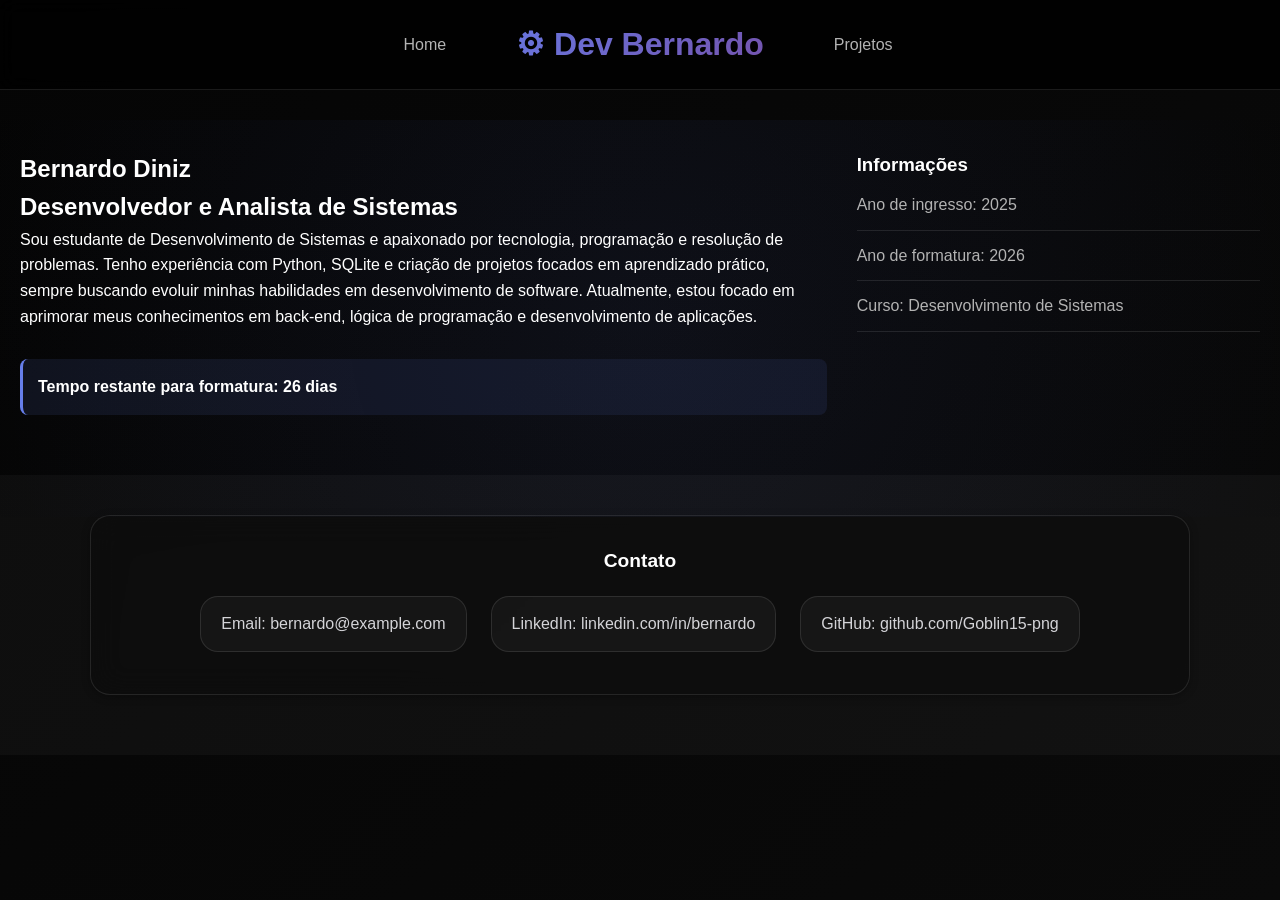
<file: Portifolio/pages/index.html>
<!DOCTYPE html>
<html lang="pt-BR">
<head>
    <meta charset="UTF-8">
    <meta name="viewport" content="width=device-width, initial-scale=1.0">
    <title>Dev Bernardo</title>
    <link rel="stylesheet" href="../styles/styles.css">
</head>
<body>

    <header id="home">
        <nav class="navbar">

            <ul class="nav-links esquerda">
                <li><a href="#home">Home</a></li>
            </ul>

            <div class="logo", id="logo">⚙ Dev Bernardo</div>

            <ul class="nav-links direita">
                <li><a href="../pages/projetos.html">Projetos</a></li>
            </ul>

        </nav>
    </header>

    <main class="container">

        <section class="apresentacao" id="sobre">
            <h1 id="meuNome"></h1>
            <h2 id="tituloProfissional"></h2>

            <p id="minhaBio"></p>

            <p id="tempoRestanteParaFormatura" class="tempo"></p>
        </section>

        <aside class="informacoes">
            <h3 class="titulo-info">Informações</h3>

            <ul class="info-lista">
                <li id="anoIngresso"></li>
                <li id="anoFormatura"></li>
                <li id="curso"></li>
            </ul>
        </aside>

    </main>

    <footer class="rodape">
        <section class="contato" id="contato">
            <h3>Contato</h3>
            <div class="contato-items">
                <a href="mailto:bernardo@example.com">Email: bernardo@example.com</a>
                <a href="https://linkedin.com/in/bernardo" target="_blank" rel="noopener noreferrer">LinkedIn: linkedin.com/in/bernardo</a>
                <a href="https://github.com/Goblin15-png" target="_blank" rel="noopener noreferrer">GitHub: github.com/Goblin15-png</a>
            </div>
        </section>
    </footer>

    <script src="../script/script.js"></script>

</body>
</html>
</file>
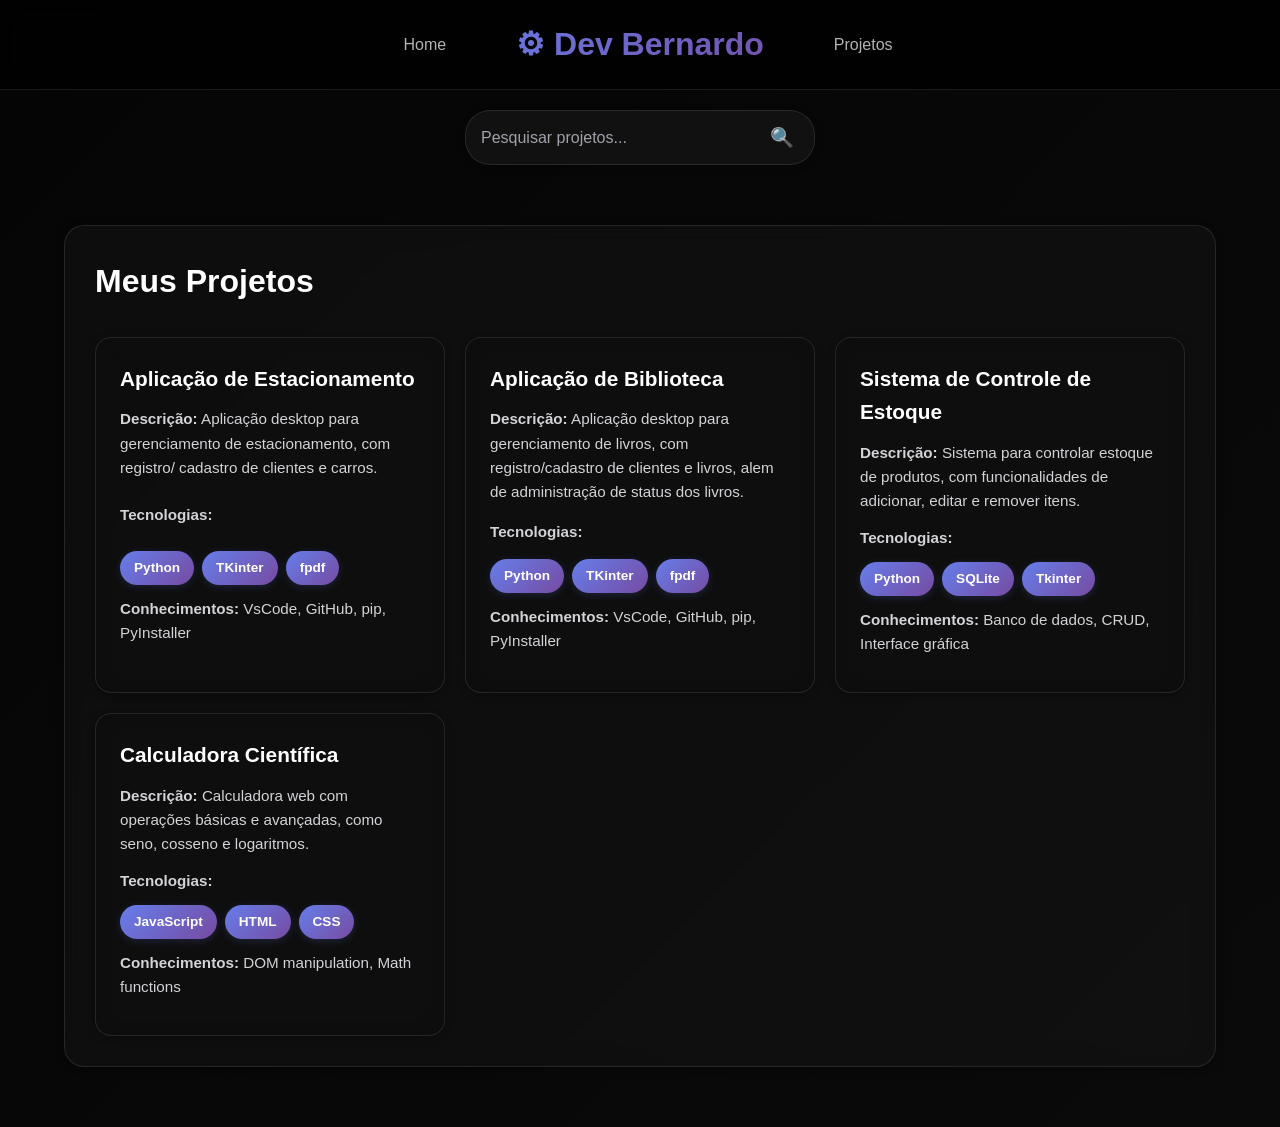
<file: Portifolio/pages/projetos.html>
<!DOCTYPE html>
<html lang="pt-BR">
<head>
    <meta charset="UTF-8">
    <meta name="viewport" content="width=device-width, initial-scale=1.0">
    <title>Projetos</title>
    <link rel="stylesheet" href="../styles/styles.css">
</head>
<body>
    <header>
        <nav class="navbar">
            
            <ul class="nav-links esquerda">
                
                <li><a href="index.html">Home</a></li>
            </ul>
            <a href="index.html" class="logo">⚙ Dev Bernardo</a>

            <ul class="nav-links direita">
                <li><a href="projetos.html">Projetos</a></li>
            </ul>

        </nav>
    </header>

    <section class="pesquisa">
        <input type="text" placeholder="Pesquisar projetos...">
        <button>🔍</button>
    </section>

    <section class="projetos">
        <h2>Meus Projetos</h2>
        <div class="projeto-lista" id="Projetos">
        </div>
    </section>

    <script src="../script/script.js"></script>

</body>
</html>
</file>
<file: Portifolio/styles/styles.css>
* {
    margin: 0;
    padding: 0;
    box-sizing: border-box;
}

:root {
    --bg-dark: #0d0d0d;
    --bg-darker: #050505;
    --bg-black: #000000;
    --bg-card: rgba(13, 13, 13, 0.6);
    --border-light: rgba(255, 255, 255, 0.1);
    --text-white: #ffffff;
    --text-gray: #b3b3b3;
    --text-light: #d4d4d8;
    --text-muted: #a1a1aa;
    --gradient-primary: linear-gradient(135deg, #667eea 0%, #764ba2 100%);
    --transition: all 0.3s cubic-bezier(0.4, 0, 0.2, 1);
    --shadow-sm: 0 2px 8px rgba(0, 0, 0, 0.3);
    --shadow-md: 0 8px 24px rgba(0, 0, 0, 0.4);
}

/* BODY */
body {
    font-family: -apple-system, BlinkMacSystemFont, 'Segoe UI', 'Roboto', 'Helvetica', 'Arial', sans-serif;
    background: linear-gradient(135deg, #050505 0%, #0a0a0a 100%);
    color: var(--text-white);
    min-height: 100vh;
    line-height: 1.6;
}

/* NAVBAR */
.navbar {
    width: 100%;
    height: 90px;
    background: rgba(0, 0, 0, 0.8);
    backdrop-filter: blur(10px);
    display: grid;
    grid-template-columns: 1fr auto 1fr;
    align-items: center;
    padding: 0 60px;
    border-bottom: 1px solid var(--border-light);
    position: sticky;
    top: 0;
    z-index: 100;
}

.logo {
    padding: 0 70px;
    font-size: 2rem;
    font-weight: 700;
    color: var(--text-white);
    text-align: center;
    white-space: nowrap;
    cursor: default;
    user-select: none;
    text-decoration: none;
    background: var(--gradient-primary);
    -webkit-background-clip: text;
    -webkit-text-fill-color: transparent;
    background-clip: text;
}

/* NAVIGATION LINKS */
.nav-links {
    display: flex;
    list-style: none;
    gap: 70px;
}

.esquerda {
    justify-content: flex-end;
}

.direita {
    justify-content: flex-start;
}

.nav-links a {
    text-decoration: none;
    color: var(--text-gray);
    font-size: 1rem;
    font-weight: 500;
    transition: var(--transition);
    position: relative;
}

.nav-links a::after {
    content: '';
    position: absolute;
    bottom: -4px;
    left: 0;
    width: 0;
    height: 2px;
    background: var(--gradient-primary);
    transition: var(--transition);
}

.nav-links a:hover {
    color: var(--text-white);
}

.nav-links a:hover::after {
    width: 100%;
}

/* PESQUISA */
.pesquisa {
    display: flex;
    align-items: center;
    max-width: 350px;
    margin: 20px auto;
    background: rgba(26, 26, 26, 0.6);
    backdrop-filter: blur(10px);
    border-radius: 25px;
    border: 1px solid var(--border-light);
    overflow: hidden;
    box-shadow: var(--shadow-sm);
    transition: var(--transition);
}

.pesquisa:focus-within {
    border-color: rgba(102, 126, 234, 0.5);
    box-shadow: 0 0 20px rgba(102, 126, 234, 0.2);
}

.pesquisa input {
    flex: 1;
    background: transparent;
    border: none;
    outline: none;
    color: var(--text-white);
    font-size: 1rem;
    padding: 15px;
}

.pesquisa input::placeholder {
    color: var(--text-muted);
}

.pesquisa button {
    background: transparent;
    border: none;
    color: var(--text-white);
    padding: 15px 20px;
    cursor: pointer;
    font-size: 1.2rem;
    transition: var(--transition);
}

.pesquisa button:hover {
    color: #667eea;
}

/* CONTAINER */
.container {
    max-width: 1300px;
    margin: 60px auto;
    display: flex;
    gap: 30px;
    padding: 0 20px;
    position: relative;
    z-index: 1;
}

.container::before {
    content: '';
    position: absolute;
    top: -30px;
    left: 50%;
    transform: translateX(-50%);
    width: 150%;
    height: 150%;
    background: radial-gradient(circle, rgba(102, 126, 234, 0.08) 0%, transparent 70%);
    pointer-events: none;
    z-index: -1;
}

/* CARD BASE */
.card {
    background: var(--bg-card);
    backdrop-filter: blur(15px);
    padding: 40px;
    border-radius: 20px;
    border: 1px solid var(--border-light);
    box-shadow: var(--shadow-sm);
    transition: var(--transition);
    position: relative;
    overflow: hidden;
}

.card::before {
    content: '';
    position: absolute;
    top: 0;
    left: -100%;
    width: 100%;
    height: 100%;
    background: linear-gradient(90deg, transparent, rgba(255, 255, 255, 0.05), transparent);
    transition: left 0.5s ease;
    z-index: -1;
}

.card:hover::before {
    left: 100%;
}

.card:hover {
    box-shadow: var(--shadow-md);
    border-color: rgba(102, 126, 234, 0.3);
}

.card h1 {
    font-size: 3rem;
    margin-bottom: 20px;
    color: var(--text-white);
    font-weight: 700;
}

.card h2 {
    font-size: 1.4rem;
    color: var(--text-muted);
    margin-bottom: 25px;
    font-weight: 500;
}

.card h3 {
    margin-bottom: 20px;
    color: var(--text-white);
    font-size: 1.2rem;
    font-weight: 600;
}

.card p {
    color: var(--text-light);
    line-height: 1.8;
}

/* APRESENTAÇÃO */
.apresentacao {
    flex: 2;
}

.tempo {
    margin-top: 30px;
    color: var(--text-white);
    font-weight: 600;
    padding: 15px;
    background: rgba(102, 126, 234, 0.1);
    border-left: 3px solid #667eea;
    border-radius: 8px;
}

/* INFORMAÇÕES */
.informacoes {
    flex: 1;
}

.info-lista {
    list-style: none;
}

.info-lista li {
    padding: 12px 0;
    color: var(--text-gray);
    border-bottom: 1px solid var(--border-light);
    transition: var(--transition);
}

.info-lista li:hover {
    color: var(--text-white);
    padding-left: 8px;
}

/* PROJETOS */
.projetos {
    max-width: 1200px;
    width: 90%;
    margin: 60px auto;
    display: flex;
    flex-direction: column;
    gap: 20px;
    padding: 30px;
    background: rgba(26, 26, 26, 0.4);
    backdrop-filter: blur(10px);
    border-radius: 20px;
    border: 1px solid var(--border-light);
    box-shadow: var(--shadow-sm);
}

.projetos h2 {
    color: var(--text-white);
    font-size: 2rem;
    margin-bottom: 10px;
    font-weight: 700;
}

.projeto-lista {
    display: grid;
    grid-template-columns: repeat(auto-fit, minmax(300px, 1fr));
    gap: 20px;
    width: 100%;
}

.projeto {
    background: var(--bg-card);
    backdrop-filter: blur(15px);
    padding: 24px;
    border-radius: 16px;
    border: 1px solid var(--border-light);
    box-shadow: var(--shadow-sm);
    transition: var(--transition);
    display: flex;
    flex-direction: column;
    height: 100%;
}

.projeto:hover {
    box-shadow: var(--shadow-md);
    border-color: rgba(102, 126, 234, 0.5);
    transform: translateY(-4px);
}

.projeto h3 {
    margin-bottom: 12px;
    color: var(--text-white);
    font-size: 1.3rem;
    font-weight: 600;
}

.projeto p {
    margin-bottom: 12px;
    color: var(--text-light);
    line-height: 1.6;
    font-size: 0.95rem;
    flex-grow: 1;
}

/* TAGS DE TECNOLOGIA */
.tecnologias {
    display: flex;
    flex-wrap: wrap;
    gap: 8px;
    margin-bottom: 12px;
    margin-top: auto;
}

.tag-tech {
    background: var(--gradient-primary);
    color: var(--text-white);
    padding: 6px 14px;
    border-radius: 20px;
    font-size: 0.85rem;
    font-weight: 600;
    display: inline-block;
    box-shadow: 0 2px 8px rgba(102, 126, 234, 0.2);
    transition: var(--transition);
}

.tag-tech:hover {
    transform: translateY(-2px);
    box-shadow: 0 4px 12px rgba(102, 126, 234, 0.4);
}

/* CONTATO */
.contato {
    background: var(--bg-card);
    backdrop-filter: blur(15px);
    padding: 40px;
    border-radius: 20px;
    border: 1px solid var(--border-light);
    margin-top: 0;
    box-shadow: var(--shadow-sm);
}

.contato h3 {
    margin-bottom: 20px;
    color: var(--text-white);
    font-size: 1.2rem;
    font-weight: 600;
}

.contato a {
    margin-bottom: 12px;
    color: var(--text-light);
    padding: 8px 0;
    text-decoration: none;
    transition: var(--transition);
}

.contato a:hover {
    color: #667eea;
    padding-left: 8px;
}

/* RESPONSIVO */
@media (max-width: 900px) {
    .navbar {
        grid-template-columns: 1fr;
        height: auto;
        padding: 20px;
        gap: 15px;
    }

    .logo {
        padding: 0;
        font-size: 1.5rem;
    }

    .nav-links {
        justify-content: center;
        flex-wrap: wrap;
        gap: 40px;
    }

    .container {
        flex-direction: column;
        gap: 20px;
    }

    .apresentacao,
    .informacoes {
        flex: 1;
    }

    .card {
        padding: 30px;
    }

    .projeto-lista {
        grid-template-columns: 1fr;
    }

    .pesquisa {
        max-width: 100%;
    }
}

@media (max-width: 600px) {
    .navbar {
        padding: 15px;
    }

    .logo {
        font-size: 1.2rem;
        padding: 0;
    }

    .nav-links {
        gap: 20px;
    }

    .card {
        padding: 20px;
    }

    .card h1 {
        font-size: 2rem;
    }

    .card h2 {
        font-size: 1.1rem;
    }
}

/* RODAPÉ */
.rodape {
    width: 100%;
    padding: 40px 20px 60px;
    background: rgba(255, 255, 255, 0.03);
}

.rodape {
    width: 100%;
    padding: 40px 20px 60px;
    background: rgba(255, 255, 255, 0.03);
    display: flex;
    justify-content: center;
}

.rodape .contato {
    max-width: 1100px;
    width: 100%;
    margin: 0 auto;
    padding: 30px;
}

.rodape .contato h3 {
    text-align: center;
    margin-bottom: 20px;
}

.rodape .contato-items {
    display: flex;
    justify-content: center;
    flex-wrap: wrap;
    gap: 24px;
}

.rodape .contato-items a {
    display: inline-flex;
    align-items: center;
    justify-content: center;
    padding: 14px 20px;
    border-radius: 18px;
    border: 1px solid rgba(255, 255, 255, 0.1);
    background: rgba(255, 255, 255, 0.04);
    color: var(--text-light);
    text-decoration: none;
    transition: var(--transition);
    white-space: nowrap;
}

.rodape .contato-items a:hover {
    color: #667eea;
    border-color: rgba(102, 126, 234, 0.4);
    transform: translateY(-2px);
}
</file>
